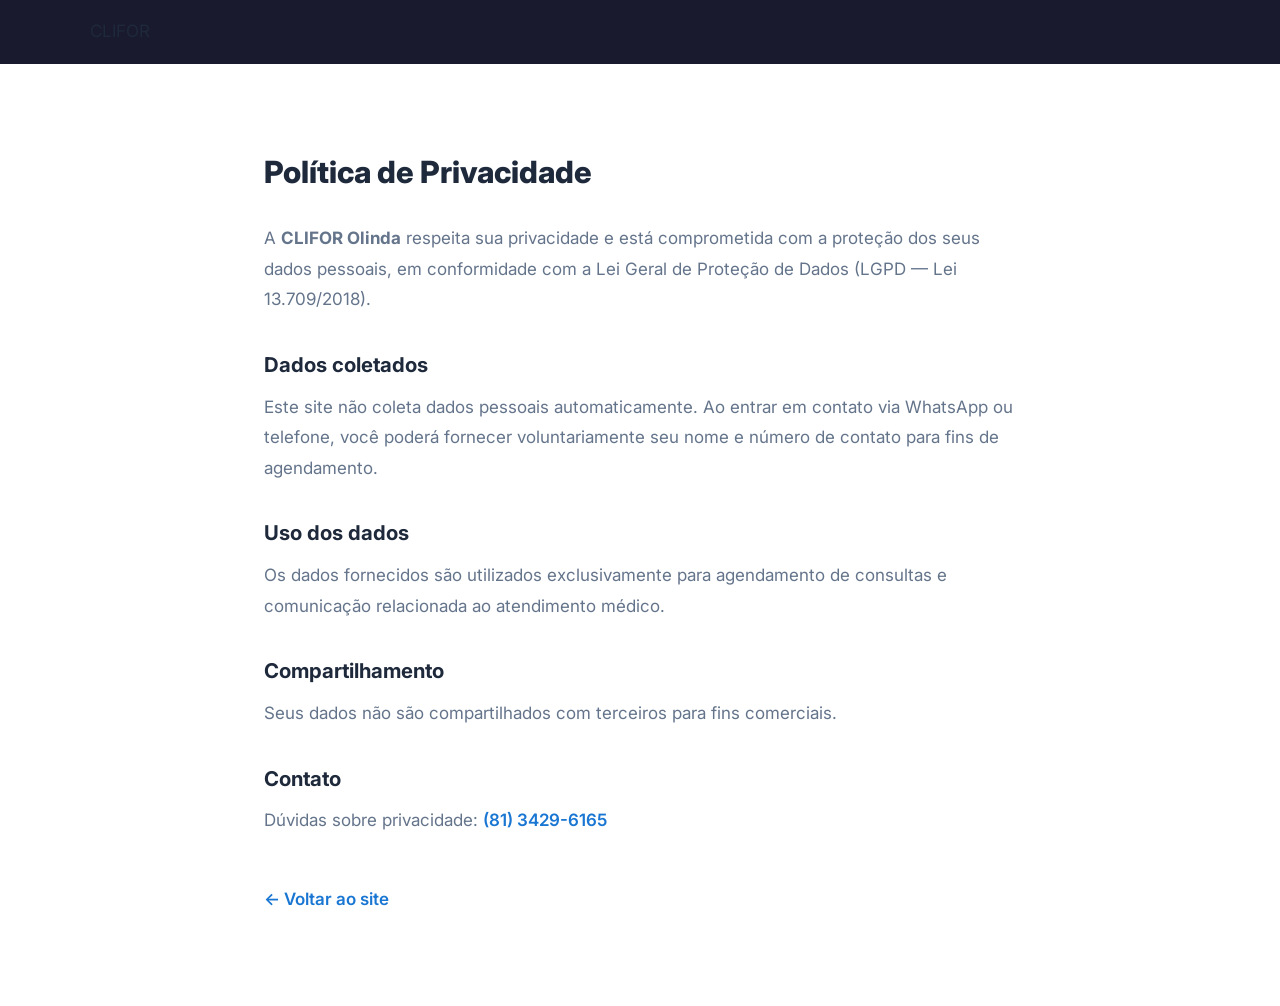
<file: privacidade.html>
<!DOCTYPE html>
<html lang="pt-BR">
<head>
  <meta charset="UTF-8" />
  <meta name="viewport" content="width=device-width, initial-scale=1.0" />
  <title>Política de Privacidade — CLIFOR Olinda</title>
  <meta name="robots" content="noindex, nofollow" />
  <link rel="icon" type="image/svg+xml" href="assets/favicon.svg">
  <link rel="preconnect" href="https://fonts.googleapis.com">
  <link rel="preconnect" href="https://fonts.gstatic.com" crossorigin>
  <link href="https://fonts.googleapis.com/css2?family=Inter:wght@400;500;600;700;800&display=swap" rel="stylesheet">
  <link rel="stylesheet" href="assets/css/style.css" />
</head>
<body>

  <header id="header">
    <div class="h-inner">
      <a href="index.html" class="logo" aria-label="CLIFOR Olinda"><span>CLI</span>FOR</a>
    </div>
  </header>

  <main class="content-page">
    <h1>Política de Privacidade</h1>

    <p>A <strong>CLIFOR Olinda</strong> respeita sua privacidade e está comprometida com a proteção dos seus dados pessoais, em conformidade com a Lei Geral de Proteção de Dados (LGPD — Lei 13.709/2018).</p>

    <h2>Dados coletados</h2>
    <p>Este site não coleta dados pessoais automaticamente. Ao entrar em contato via WhatsApp ou telefone, você poderá fornecer voluntariamente seu nome e número de contato para fins de agendamento.</p>

    <h2>Uso dos dados</h2>
    <p>Os dados fornecidos são utilizados exclusivamente para agendamento de consultas e comunicação relacionada ao atendimento médico.</p>

    <h2>Compartilhamento</h2>
    <p>Seus dados não são compartilhados com terceiros para fins comerciais.</p>

    <h2>Contato</h2>
    <p>Dúvidas sobre privacidade: <a href="tel:+558134296165">(81) 3429-6165</a></p>

    <p class="content-page-back"><a href="index.html">&larr; Voltar ao site</a></p>
  </main>

</body>
</html>
</file>
<file: assets/css/style.css>
/* ============================================================
   CLIFOR Olinda — styles.css
   Paleta: dark navy + azul + branco
   ============================================================ */

/* === RESET & VARIÁVEIS === */
*, *::before, *::after { box-sizing: border-box; margin: 0; padding: 0; }
:root {
  --dark:        #1a1a2e;
  --dark-2:      #16213e;
  --dark-3:      #0f3460;
  --blue:        #1976d2;
  --blue-light:  #e3f2fd;
  --blue-accent: #2196f3;
  --white:       #ffffff;
  --gray-50:     #f8fafc;
  --gray-100:    #f1f5f9;
  --gray-200:    #e2e8f0;
  --gray-400:    #94a3b8;
  --gray-600:    #64748b;
  --gray-800:    #1e293b;
  --green:       #25d366;
  --radius:      10px;
}
html  { scroll-behavior: smooth; font-size: 17px; }
body  { font-family: 'Inter', sans-serif; color: var(--gray-800); background: var(--white); line-height: 1.6; -webkit-font-smoothing: antialiased; }
a     { text-decoration: none; color: inherit; }
button { cursor: pointer; border: none; font-family: inherit; }

/* === SKIP LINK === */
.skip-link { position: absolute; top: -60px; left: 50%; transform: translateX(-50%); background: var(--blue); color: #fff; padding: 10px 20px; border-radius: 0 0 8px 8px; z-index: 9999; font-size: .9rem; transition: top .3s; }
.skip-link:focus { top: 0; }

/* === HEADER === */
header { position: sticky; top: 0; z-index: 1000; background: var(--dark); padding: 0 24px; }
.h-inner { max-width: 1100px; margin: 0 auto; display: flex; align-items: center; justify-content: space-between; height: 64px; }
.logo { display: flex; align-items: center; }
.logo img { height: 40px; width: auto; border-radius: 6px; }
nav { display: flex; align-items: center; gap: 4px; }
nav a { padding: 8px 14px; border-radius: 6px; font-size: .85rem; font-weight: 500; color: rgba(255,255,255,.75); transition: color .2s, background .2s; }
nav a:hover { color: #fff; background: rgba(255,255,255,.08); }
.btn-cta-sm { background: var(--green); color: #fff; padding: 9px 18px; border-radius: 6px; font-weight: 600; font-size: .85rem; display: inline-flex; align-items: center; gap: 6px; transition: opacity .2s; }
.btn-cta-sm:hover { opacity: .9; }
.mob-btn { display: none; background: none; padding: 6px; color: #fff; font-size: 1.4rem; }

/* === HERO === */
.hero { background: linear-gradient(135deg, var(--dark) 0%, var(--dark-3) 100%); color: #fff; padding: 72px 24px 80px; position: relative; }
.hero::after { content: ''; position: absolute; bottom: -1px; left: 0; right: 0; height: 48px; background: var(--white); clip-path: ellipse(55% 100% at 50% 100%); }
.hero-inner { max-width: 1100px; margin: 0 auto; display: flex; align-items: center; gap: 48px; }
.hero-text { flex: 1; }
.hero-text h1 { font-size: 2.4rem; font-weight: 800; line-height: 1.15; margin-bottom: 16px; }
.hero-text h1 em { font-style: normal; color: var(--blue-accent); }
.hero-text p { font-size: 1.05rem; opacity: .8; margin-bottom: 28px; max-width: 460px; line-height: 1.7; }
.btn-cta { display: inline-flex; align-items: center; gap: 10px; background: var(--green); color: #fff; padding: 16px 32px; border-radius: var(--radius); font-size: 1.05rem; font-weight: 700; transition: transform .15s, box-shadow .15s; box-shadow: 0 4px 16px rgba(37,211,102,.3); }
.btn-cta:hover { transform: translateY(-2px); box-shadow: 0 6px 20px rgba(37,211,102,.4); }
.hero-stats { display: flex; gap: 32px; margin-top: 32px; }
.stat { text-align: center; }
.stat strong { display: block; font-size: 1.8rem; font-weight: 800; color: var(--blue-accent); }
.stat span { font-size: .8rem; opacity: .6; text-transform: uppercase; letter-spacing: .5px; }

/* === SECTIONS === */
.section { padding: 64px 24px; }
.section-dark  { background: var(--dark); color: #fff; }
.section-gray  { background: #eef2f7; }
.s-inner { max-width: 1100px; margin: 0 auto; }
.s-head { text-align: center; margin-bottom: 40px; }
.s-head h2 { font-size: 1.7rem; font-weight: 800; margin-bottom: 8px; }
.section-dark .s-head h2 { color: #fff; }
.s-head p { font-size: .95rem; color: var(--gray-600); max-width: 520px; margin: 0 auto; }
.section-dark .s-head p { color: rgba(255,255,255,.6); }
.section-divider { display: flex; justify-content: center; padding: 0; margin: 0; line-height: 0; }
.section-divider span { display: block; width: 48px; height: 3px; border-radius: 2px; background: var(--blue); opacity: .3; }

/* === COMO FUNCIONA === */
.how-it-works { padding-top: 48px; padding-bottom: 48px; }
.hiw-steps { display: flex; align-items: flex-start; justify-content: center; gap: 0; max-width: 780px; margin: 0 auto; }
.hiw-step { text-align: center; flex: 1; position: relative; padding: 0 12px; }
.hiw-icon { width: 56px; height: 56px; border-radius: 50%; background: var(--blue-light); display: flex; align-items: center; justify-content: center; margin: 0 auto 10px; }
.hiw-icon svg { width: 26px; height: 26px; fill: var(--blue); }
.hiw-num { display: inline-block; font-size: .7rem; font-weight: 800; color: var(--blue); background: var(--blue-light); border: 2px solid var(--blue); width: 22px; height: 22px; line-height: 18px; border-radius: 50%; text-align: center; margin-bottom: 8px; }
.hiw-step h3 { font-size: .95rem; font-weight: 700; color: var(--dark); margin-bottom: 6px; }
.hiw-step p { font-size: .82rem; color: var(--gray-600); line-height: 1.5; max-width: 200px; margin: 0 auto; }
.hiw-connector { display: flex; align-items: center; padding-top: 18px; }
.hiw-connector svg { width: 24px; height: 24px; fill: var(--gray-400); }

/* === ESPECIALIDADES === */
.spec-grid { display: flex; flex-wrap: wrap; justify-content: center; gap: 16px; }
.spec-card { background: var(--gray-50); border: 1px solid var(--gray-200); border-radius: var(--radius); padding: 24px 20px; text-align: center; transition: background .2s, border-color .2s; width: calc(20% - 16px); min-width: 170px; }
.spec-card:hover { background: var(--blue-light); border-color: var(--blue-accent); }
.spec-icon { width: 56px; height: 56px; margin: 0 auto 12px; border-radius: 14px; background: var(--blue-light); display: flex; align-items: center; justify-content: center; }
.spec-icon svg { width: 28px; height: 28px; stroke: var(--blue-accent); fill: none; stroke-width: 1.8; stroke-linecap: round; stroke-linejoin: round; }
.spec-card h3 { font-size: .95rem; font-weight: 700; margin-bottom: 4px; color: var(--dark); }
.spec-card p { font-size: .8rem; color: var(--gray-600); line-height: 1.5; }
.spec-card[data-go-tab] { cursor: pointer; }
.spec-link { display: block; margin-top: 8px; font-size: .75rem; font-weight: 600; color: var(--blue); opacity: 0; transition: opacity .2s; }
.spec-card:hover .spec-link { opacity: 1; }

/* === EQUIPE — TABS === */
.team-tabs { display: flex; gap: 8px; margin-bottom: 32px; flex-wrap: wrap; justify-content: center; }
.team-tab { background: var(--gray-100); color: var(--gray-600); border-radius: 8px; padding: 10px 24px; font-size: .88rem; font-weight: 600; transition: background .2s, color .2s; border: 2px solid transparent; }
.team-tab:hover { background: var(--blue-light); color: var(--blue); }
.team-tab.active { background: var(--dark-3); color: #fff; border-color: var(--dark-3); }
.team-tab .badge { display: inline-block; background: rgba(255,255,255,.25); color: inherit; border-radius: 20px; padding: 1px 8px; font-size: .75rem; margin-left: 6px; }
.team-tab:not(.active) .badge { background: var(--gray-200); color: var(--gray-600); }

.team-panel { display: none; }
.team-panel.active { display: block; }

/* Sub-tabs (pills de subespecialidade dentro de Ortopedistas) */
.sub-tabs { display: flex; gap: 8px; flex-wrap: wrap; justify-content: center; margin-bottom: 20px; }
.sub-tab { background: var(--blue-light); color: var(--blue); border-radius: 20px; padding: 7px 16px; font-size: .82rem; font-weight: 600; transition: background .2s, color .2s; border: none; }
.sub-tab:hover { background: var(--blue); color: #fff; }
.sub-tab.active { background: var(--blue); color: #fff; }
.sub-badge { display: inline-block; background: rgba(255,255,255,.3); border-radius: 12px; padding: 0 7px; font-size: .72rem; margin-left: 4px; }
.sub-tab:not(.active) .sub-badge { background: rgba(25,118,210,.12); }
.sub-panels {}
.sub-panel { display: none; }
.sub-panel.active { display: block; animation: fadeIn .3s ease; }
.sub-hint { text-align: center; color: var(--gray-400); font-size: .85rem; padding: 32px 0; }
@keyframes fadeIn { from { opacity: 0; transform: translateY(6px); } to { opacity: 1; transform: translateY(0); } }

/* Cards de profissionais */
.team-grid { display: flex; flex-wrap: wrap; justify-content: center; gap: 24px; }
.t-card { background: var(--white); border: 1px solid var(--gray-200); border-radius: 12px; padding: 24px 16px 20px; transition: transform .2s, box-shadow .2s; text-align: center; width: 200px; }
.t-card:hover { transform: translateY(-4px); box-shadow: 0 8px 24px rgba(0,0,0,.10); }
.t-photo { width: 110px; height: 110px; margin: 0 auto 14px; border-radius: 50%; overflow: hidden; background: linear-gradient(135deg, #0d2137, #143050); display: flex; align-items: center; justify-content: center; }
.t-photo img { width: 100%; height: 100%; object-fit: cover; display: block; }
.t-avatar { width: 100%; height: 100%; border-radius: 50%; background: rgba(33,150,243,.15); display: flex; align-items: center; justify-content: center; font-size: 1.6rem; font-weight: 700; color: #fff; letter-spacing: 1px; }
.t-info { padding: 0; }
.t-info h3 { font-size: .88rem; font-weight: 700; color: var(--dark); margin-bottom: 3px; }
.t-info .role { font-size: .78rem; color: var(--blue); font-weight: 600; margin: 3px 0; }
.t-info .sub { font-size: .76rem; color: var(--gray-600); font-weight: 500; }
.t-info .reg { font-size: .72rem; color: var(--gray-400); margin-top: 6px; }

/* === AVALIAÇÕES === */
.reviews-banner { display: flex; align-items: center; gap: 20px; background: var(--gray-100); border-radius: 12px; padding: 20px 28px; margin-bottom: 28px; }
.reviews-score-block { text-align: center; min-width: 90px; }
.reviews-score { font-size: 2.6rem; font-weight: 800; color: var(--dark); line-height: 1; }
.reviews-stars { font-size: 1rem; color: #f5b731; letter-spacing: 2px; margin: 4px 0; }
.reviews-label { font-size: .75rem; color: var(--gray-600); }
.reviews-divider { width: 1px; height: 50px; background: var(--gray-200); flex-shrink: 0; }
.reviews-text { flex: 1; }
.reviews-text h2 { font-size: 1.15rem; font-weight: 700; color: var(--dark); margin-bottom: 4px; }
.reviews-text p { font-size: .85rem; color: var(--gray-600); margin: 0; line-height: 1.5; }
.reviews-link { white-space: nowrap; font-size: .82rem; font-weight: 600; color: var(--blue); border: 1px solid var(--blue-light); padding: 8px 18px; border-radius: 8px; transition: background .2s, color .2s; }
.reviews-link:hover { background: var(--blue); color: #fff; }
.reviews-grid { display: grid; grid-template-columns: repeat(2, 1fr); gap: 16px; }
.review-card { background: var(--white); border: 1px solid var(--gray-200); border-radius: 12px; padding: 20px; transition: transform .2s, box-shadow .2s; }
.reviews-grid .review-card:hover { transform: translateY(-3px); box-shadow: 0 6px 20px rgba(0,0,0,.08); }
.reviews-track .review-card:hover { box-shadow: 0 6px 20px rgba(0,0,0,.08); }
.review-header { display: flex; align-items: center; gap: 12px; margin-bottom: 12px; }
.review-avatar { width: 38px; height: 38px; border-radius: 50%; display: flex; align-items: center; justify-content: center; font-weight: 700; font-size: .8rem; flex-shrink: 0; }
.av-purple { background: #eeedfe; color: #3c3489; }
.av-teal { background: #e1f5ee; color: #085041; }
.av-blue { background: #e6f1fb; color: #0c447c; }
.av-amber { background: #faeeda; color: #633806; }
.review-header strong { font-size: .88rem; color: var(--dark); }
.review-stars { font-size: .8rem; color: #f5b731; letter-spacing: 1px; }
.review-date { display: block; font-size: .7rem; color: var(--gray-400); font-style: normal; margin-top: 2px; }
.review-card p { font-size: .82rem; color: var(--gray-600); line-height: 1.6; margin: 0; }

/* Carrossel de avaliações */
.reviews-carousel { position: relative; overflow: hidden; padding: 0 4px; }
.reviews-track { display: flex; gap: 16px; transition: transform .4s ease; }
.reviews-track .review-card { flex: 0 0 calc(50% - 8px); margin-right: 0; }
.reviews-nav { display: flex; justify-content: center; align-items: center; gap: 12px; margin-top: 24px; }
.reviews-nav button { width: 36px; height: 36px; border-radius: 50%; border: 1px solid var(--gray-200); background: var(--white); color: var(--gray-600); display: flex; align-items: center; justify-content: center; transition: background .2s, color .2s, border-color .2s; cursor: pointer; font-size: 0; }
.reviews-nav button:hover { background: var(--blue-light); color: var(--blue); border-color: var(--blue); }
.reviews-nav button:disabled { opacity: .25; cursor: default; pointer-events: none; }
.reviews-dots { display: flex; align-items: center; gap: 6px; }
.reviews-dot { width: 6px; height: 6px; border-radius: 50%; background: var(--gray-200); border: none; padding: 0; cursor: pointer; transition: all .3s ease; }
.reviews-dot.active { background: var(--blue); width: 20px; border-radius: 3px; }
.reviews-counter { font-size: .78rem; color: var(--gray-400); font-weight: 500; min-width: 40px; text-align: center; }

/* === PLANOS / CONVÊNIOS === */
.plan-list { display: flex; flex-wrap: wrap; justify-content: center; gap: 12px; max-width: 880px; margin: 0 auto; }
.plan-card { width: calc(20% - 12px); min-width: 140px; }
.plan-card { display: flex; flex-direction: column; align-items: center; justify-content: center; gap: 8px; background: var(--white); border: 1px solid var(--gray-200); border-radius: 10px; padding: 18px 12px 14px; text-align: center; transition: border-color .2s, transform .15s, box-shadow .2s; min-height: 120px; }
.plan-card:hover { border-color: var(--blue); transform: translateY(-2px); box-shadow: 0 4px 12px rgba(0,0,0,.06); }
.plan-logo { width: 90%; max-height: 80px; object-fit: contain; }
.plan-name { font-size: .75rem; font-weight: 600; color: var(--gray-600); line-height: 1.3; }
.plan-logo-lg { width: 190%; max-height: 160px; }
.plan-note { text-align: center; margin-top: 24px; font-size: .85rem; color: var(--gray-600); }
.plan-note a { color: var(--blue); font-weight: 600; text-decoration: underline; }

/* === LOCALIZAÇÃO === */
.loc-grid { display: grid; grid-template-columns: 1fr 1fr; gap: 32px; align-items: start; }
.loc-items { display: flex; flex-direction: column; gap: 20px; }
.loc-item { display: flex; gap: 14px; align-items: flex-start; }
.loc-icon { width: 44px; height: 44px; border-radius: 10px; background: rgba(33,150,243,.12); display: flex; align-items: center; justify-content: center; flex-shrink: 0; }
.loc-icon svg { width: 20px; height: 20px; fill: var(--blue-accent); }
.loc-item h4 { font-size: .9rem; font-weight: 700; margin-bottom: 2px; }
.loc-item p { font-size: .85rem; color: rgba(255,255,255,.6); line-height: 1.5; }
.loc-item a { color: var(--blue-accent); font-weight: 600; }
.loc-item .loc-btn { color: #fff; }
.hours-grid { display: grid; grid-template-columns: auto 1fr; gap: 6px 20px; font-size: .85rem; color: rgba(255,255,255,.6); }
.hours-grid .day { font-weight: 500; color: rgba(255,255,255,.8); }
.hours-grid .closed { color: #ef5350; }
.map-frame { border-radius: var(--radius); overflow: hidden; border: 1px solid rgba(255,255,255,.1); }
.map-placeholder { display: flex; flex-direction: column; align-items: center; justify-content: center; height: 420px; background: rgba(255,255,255,.04); color: rgba(255,255,255,.4); gap: 8px; }
.map-placeholder svg { width: 32px; height: 32px; fill: rgba(255,255,255,.3); }
.loc-btns { display: flex; gap: 12px; flex-wrap: wrap; margin-top: 4px; }
.loc-btn { display: inline-flex; align-items: center; gap: 8px; padding: 12px 24px; border-radius: 8px; font-size: .85rem; font-weight: 600; transition: transform .15s, opacity .15s; }
.loc-btn:hover { transform: translateY(-1px); opacity: .9; }
.loc-btn-wa  { background: var(--green); color: #fff; }
.loc-btn-tel { background: rgba(255,255,255,.08); color: #fff; border: 1px solid rgba(255,255,255,.15); }
.loc-btn svg { width: 18px; height: 18px; fill: currentColor; }

/* === ESTRUTURA — Mosaico === */
.mosaic { display: grid; grid-template-columns: 1fr 1fr 1fr; grid-template-rows: 1fr 1fr; gap: 10px; max-width: 900px; margin: 0 auto; }
.mosaic-main { position: relative; border-radius: 12px; overflow: hidden; background: #000; grid-row: 1 / 3; }
.mosaic-main video { width: 100%; height: 100%; object-fit: cover; display: block; }
.mosaic-play { position: absolute; inset: 0; display: flex; align-items: center; justify-content: center; background: rgba(0,0,0,.35); border: none; cursor: pointer; transition: background .25s; }
.mosaic-play:hover { background: rgba(0,0,0,.2); }
.mosaic-play svg { width: 48px; height: 48px; fill: #fff; }
.mosaic-play.hidden { display: none; }

.mosaic-side { display: contents; }
.mosaic-item { position: relative; border-radius: 10px; overflow: hidden; aspect-ratio: 1; cursor: pointer; }
.mosaic-item img { width: 100%; height: 100%; object-fit: cover; display: block; transition: transform .3s; }
.mosaic-item:hover img { transform: scale(1.05); }
.mosaic-play-sm { position: absolute; inset: 0; display: flex; align-items: center; justify-content: center; font-size: 1.4rem; color: #fff; background: rgba(0,0,0,.3); pointer-events: none; }
.mosaic-overlay { position: absolute; inset: 0; display: flex; align-items: center; justify-content: center; background: rgba(0,0,0,.55); color: #fff; font-size: 1rem; font-weight: 700; letter-spacing: .5px; }
.mosaic-more:hover .mosaic-overlay { background: rgba(0,0,0,.4); }

.mosaic-extra { margin-top: 12px; max-width: 900px; margin-left: auto; margin-right: auto; }
.mosaic-extra-grid { display: grid; grid-template-columns: repeat(5, 1fr); gap: 10px; }
.mosaic-extra-grid .mosaic-item { aspect-ratio: 3/4; }

@media (max-width: 600px) {
  .mosaic { grid-template-columns: 1fr 1fr; grid-template-rows: auto; }
  .mosaic-main { grid-column: span 2; grid-row: auto; aspect-ratio: 4/3; max-height: 300px; }
  .mosaic-play svg { width: 40px; height: 40px; }
  .mosaic-extra-grid { grid-template-columns: repeat(2, 1fr); }
}

/* === SERVIÇOS COMPLEMENTARES === */
.services-grid { display: grid; grid-template-columns: repeat(auto-fit, minmax(220px, 1fr)); gap: 24px; margin-top: 8px; }
.service-card { background: var(--white); border: 1px solid var(--gray-200); border-radius: 12px; padding: 32px 24px; text-align: center; transition: transform .2s, box-shadow .2s; }
.service-card:hover { transform: translateY(-4px); box-shadow: 0 8px 24px rgba(0,0,0,.10); }
.service-icon { width: 72px; height: 72px; border-radius: 50%; background: var(--blue-light); color: var(--blue); display: flex; align-items: center; justify-content: center; margin: 0 auto 20px; }
.service-card h3 { font-size: 1.1rem; color: var(--dark); margin-bottom: 10px; }
.service-card p { font-size: .88rem; color: var(--gray-600); line-height: 1.55; }

/* === CTA BAND === */
/* Mini-CTA intermediário */
.mini-cta { display: flex; align-items: center; justify-content: center; gap: 16px; padding: 28px 24px; background: var(--blue-light); }
.mini-cta p { font-size: .92rem; font-weight: 600; color: var(--dark); margin: 0; }

.cta-band { background: linear-gradient(135deg, var(--dark-3), var(--blue)); padding: 56px 24px; text-align: center; color: #fff; }
.cta-band h2 { font-size: 1.6rem; font-weight: 800; margin-bottom: 10px; }
.cta-band p  { font-size: .95rem; opacity: .8; margin-bottom: 24px; max-width: 480px; margin-left: auto; margin-right: auto; }
.cta-band .btn-cta { font-size: 1rem; }

/* === FOOTER === */
footer { background: var(--dark); color: rgba(255,255,255,.7); padding: 40px 24px 20px; }
.f-inner { max-width: 1100px; margin: 0 auto; display: grid; grid-template-columns: 2fr 1fr 1fr; gap: 32px; }
footer h4 { color: #fff; font-size: .9rem; margin-bottom: 12px; }
footer a { font-size: .85rem; display: block; line-height: 2; transition: color .2s; }
footer a:hover { color: #fff; }
.f-bottom { max-width: 1100px; margin: 24px auto 0; padding-top: 16px; border-top: 1px solid rgba(255,255,255,.08); text-align: center; font-size: .75rem; opacity: .5; line-height: 1.8; }
.f-dev { display: inline-block; margin-top: 2px; font-size: .7rem; letter-spacing: .3px; opacity: .75; }
.f-dev a { color: var(--blue-accent); text-decoration: none; font-weight: 600; transition: opacity .2s; }
.f-dev a:hover { text-decoration: underline; opacity: .85; }
.f-desc { font-size: .85rem; line-height: 1.8; }
.f-social { display: flex; gap: 12px; margin-top: 12px; }
.f-social a { display: flex; align-items: center; justify-content: center; width: 36px; height: 36px; border-radius: 8px; background: rgba(255,255,255,.08); transition: background .2s; line-height: 1; }
.f-social a:hover { background: rgba(255,255,255,.15); }
.f-social svg { width: 18px; height: 18px; fill: rgba(255,255,255,.7); }

/* === WHATSAPP FLOAT === */
.wa-float { position: fixed; bottom: 24px; right: 24px; z-index: 998; background: var(--green); color: #fff; width: 60px; height: 60px; border-radius: 50%; display: flex; align-items: center; justify-content: center; box-shadow: 0 4px 16px rgba(37,211,102,.35); transition: transform .2s; animation: pulse 2.5s infinite; }
.wa-float:hover { transform: scale(1.08); }
.wa-float svg { width: 30px; height: 30px; fill: #fff; }

/* === CHATBOT FLOAT === */
.chat-float { position: fixed; bottom: 96px; right: 24px; z-index: 998; background: var(--blue); color: #fff; width: 60px; height: 60px; border-radius: 50%; display: flex; align-items: center; justify-content: center; box-shadow: 0 4px 16px rgba(25,118,210,.3); transition: transform .2s; }
.chat-float:hover { transform: scale(1.08); }
.chat-float svg { width: 28px; height: 28px; fill: #fff; }
.chat-popup { position: fixed; bottom: 168px; right: 24px; z-index: 999; width: 360px; max-height: 480px; background: #fff; border-radius: 12px; box-shadow: 0 8px 40px rgba(0,0,0,.18); display: none; flex-direction: column; overflow: hidden; }
.chat-popup.open { display: flex; }
.cp-header { background: var(--dark-3); color: #fff; padding: 16px 20px; display: flex; align-items: center; gap: 10px; }
.cp-header svg { width: 24px; height: 24px; fill: #fff; opacity: .8; }
.cp-header h3 { font-size: .9rem; font-weight: 600; flex: 1; }
.cp-close { background: none; color: rgba(255,255,255,.6); font-size: 1.2rem; padding: 4px; transition: color .2s; }
.cp-close:hover { color: #fff; }
.cp-msgs { flex: 1; padding: 16px; overflow-y: auto; min-height: 200px; max-height: 280px; background: var(--gray-50); }
.cp-msg { margin-bottom: 12px; display: flex; }
.cp-msg.bot .bubble { background: #fff; color: var(--gray-800); border-radius: 4px 12px 12px 12px; padding: 10px 14px; max-width: 85%; font-size: .82rem; line-height: 1.5; box-shadow: 0 1px 3px rgba(0,0,0,.06); }
.cp-msg.user { justify-content: flex-end; }
.cp-msg.user .bubble { background: var(--blue); color: #fff; border-radius: 12px 4px 12px 12px; padding: 10px 14px; max-width: 85%; font-size: .82rem; line-height: 1.5; }
.cp-quick { padding: 8px 16px 12px; display: flex; flex-wrap: wrap; gap: 6px; background: var(--gray-50); }
.qr-btn { background: #fff; color: var(--blue); border: 1px solid var(--gray-200); border-radius: 16px; padding: 7px 14px; font-size: .78rem; font-weight: 500; transition: border-color .2s; }
.qr-btn:hover { border-color: var(--blue); }
.cp-input { display: flex; padding: 10px; border-top: 1px solid var(--gray-200); background: #fff; }
.cp-input input { flex: 1; border: 1px solid var(--gray-200); border-radius: 6px; padding: 10px 12px; font-size: .82rem; font-family: inherit; outline: none; }
.cp-input input:focus { border-color: var(--blue); }
.cp-input button { margin-left: 6px; background: var(--blue); color: #fff; border-radius: 6px; padding: 10px 16px; font-weight: 600; font-size: .82rem; transition: background .2s; }
.cp-input button:hover { background: var(--dark-3); }

/* === CHATBOT — link de fallback para WhatsApp === */
.chat-wa-link { display: inline-block; margin-top: 8px; background: var(--green); color: #fff; padding: 6px 14px; border-radius: 16px; font-size: .78rem; font-weight: 600; text-decoration: none; }
.chat-wa-link:hover { opacity: .85; }

/* === ANIMAÇÕES === */
@keyframes pulse {
  0%,100% { box-shadow: 0 4px 16px rgba(37,211,102,.35); }
  50%      { box-shadow: 0 4px 24px rgba(37,211,102,.55); }
}

/* === PAGINA DE CONTEUDO (privacidade, termos, etc.) === */
.content-page { padding: 80px 24px; max-width: 800px; margin: 0 auto; color: var(--gray-600); line-height: 1.8; }
.content-page h1 { font-size: 1.8rem; font-weight: 800; color: var(--gray-800); margin-bottom: 24px; }
.content-page h2 { font-size: 1.2rem; font-weight: 700; color: var(--gray-800); margin-top: 32px; margin-bottom: 8px; }
.content-page p { margin-bottom: 12px; }
.content-page a { color: var(--blue); font-weight: 600; }
.content-page-back { margin-top: 48px; }

/* === ACESSIBILIDADE === */
:focus-visible { outline: 3px solid var(--blue); outline-offset: 2px; }

/* === RESPONSIVO 900px === */
@media (max-width: 900px) {
  .hero-inner    { flex-direction: column; text-align: center; }
  .hero-text p   { margin: 0 auto 28px; }
  .hero-stats    { justify-content: center; }
  .loc-grid      { grid-template-columns: 1fr; }
  .f-inner       { grid-template-columns: 1fr; gap: 24px; }
  nav            { display: none; }
  .mob-btn       { display: block; }
  .nav-open nav  { display: flex !important; flex-direction: column; position: absolute; top: 64px; left: 0; right: 0; background: var(--dark); padding: 12px; border-top: 1px solid rgba(255,255,255,.08); }
  .team-grid     { gap: 18px; }
  .t-card        { width: 180px; }
  .reviews-banner { flex-wrap: wrap; padding: 16px 20px; }
  .reviews-divider { display: none; }
  .reviews-link { width: 100%; text-align: center; }
}

/* === RESPONSIVO 600px === */
@media (max-width: 600px) {
  html                { font-size: 16px; }
  .hero               { padding: 48px 20px 64px; }
  .hero-text h1       { font-size: 1.8rem; }
  .section            { padding: 48px 20px; }
  .spec-grid          { grid-template-columns: 1fr 1fr; gap: 10px; }
  .spec-card          { padding: 18px 14px; }
  .team-grid          { gap: 14px; }
  .t-card             { width: 150px; }
  .chat-popup         { right: 12px; left: 12px; width: auto; bottom: 168px; }
  .team-tabs          { gap: 6px; }
  .team-tab           { padding: 8px 16px; font-size: .82rem; }
  .sub-tabs           { gap: 6px; }
  .sub-tab            { padding: 6px 12px; font-size: .78rem; }
  .reviews-grid       { grid-template-columns: 1fr; }
  .reviews-track .review-card { flex: 0 0 100%; }
  .hiw-steps          { flex-direction: column; align-items: center; gap: 8px; }
  .hiw-connector      { transform: rotate(90deg); padding-top: 0; }
  .hiw-step p         { max-width: 260px; }
}
</file>
